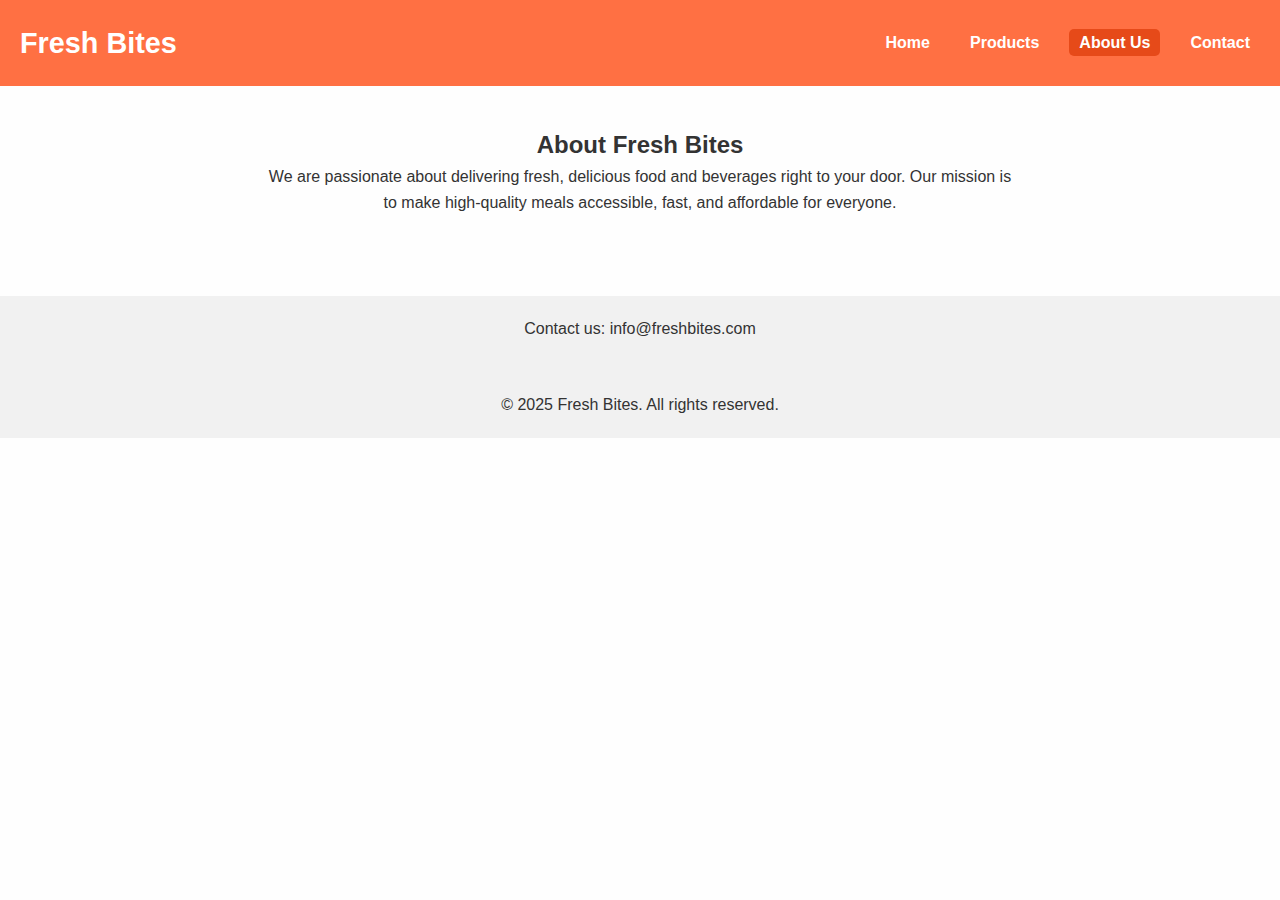
<file: about.html>
<!DOCTYPE html>
<html lang="en">
<head>
  <meta charset="UTF-8">
  <meta name="viewport" content="width=device-width, initial-scale=1.0">
  <title>Fresh Bites | About Us</title>
  <link rel="stylesheet" href="css/style.css">
</head>
<body>
  <header>
    <h1>Fresh Bites</h1>
    <nav>
      <ul>
        <li><a href="index.html">Home</a></li>
        <li><a href="products.html">Products</a></li>
        <li><a href="about.html" class="active">About Us</a></li>
        <li><a href="contact.html">Contact</a></li>
      </ul>
    </nav>
  </header>

  <main>
    <section class="about">
      <h2>About Fresh Bites</h2>
      <p>We are passionate about delivering fresh, delicious food and beverages right to your door. Our mission is to make high-quality meals accessible, fast, and affordable for everyone.</p>
    </section>
  </main>

  <footer>
    <p>Contact us: info@freshbites.com</p>
    <div class="social-icons">
      <a href="#"><i class="fab fa-facebook"></i></a>
      <a href="#"><i class="fab fa-instagram"></i></a>
      <a href="#"><i class="fab fa-twitter"></i></a>
    </div>
    <p>&copy; 2025 Fresh Bites. All rights reserved.</p>
  </footer>
</body>
</html>
</file>
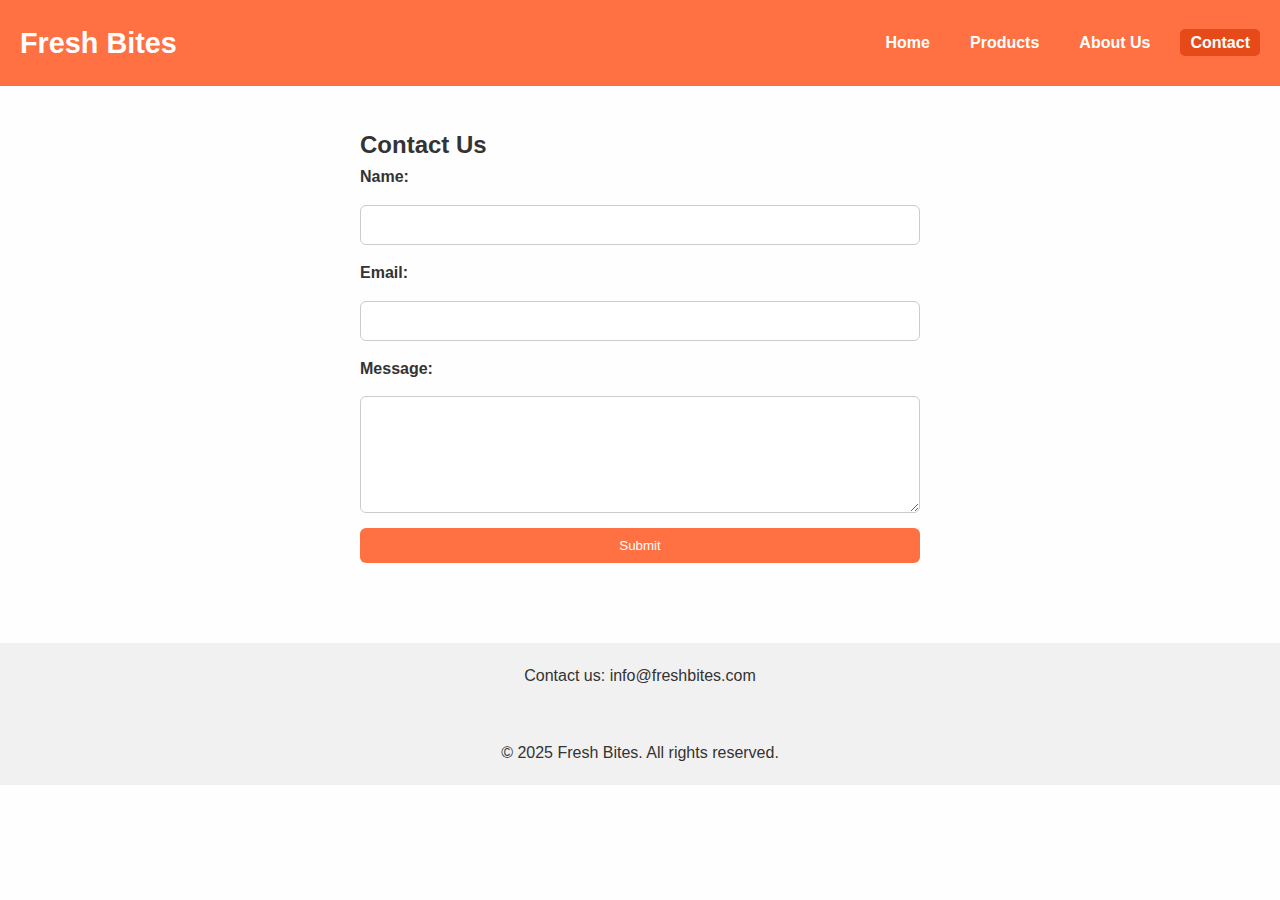
<file: contact.html>
<!DOCTYPE html>
<html lang="en">
<head>
  <meta charset="UTF-8">
  <meta name="viewport" content="width=device-width, initial-scale=1.0">
  <title>Fresh Bites | Contact</title>
  <link rel="stylesheet" href="css/style.css">
</head>
<body>
  <header>
    <h1>Fresh Bites</h1>
    <nav>
      <ul>
        <li><a href="index.html">Home</a></li>
        <li><a href="products.html">Products</a></li>
        <li><a href="about.html">About Us</a></li>
        <li><a href="contact.html" class="active">Contact</a></li>
      </ul>
    </nav>
  </header>

  <main>
    <section class="contact">
      <h2>Contact Us</h2>
      <form>
        <label for="name">Name:</label>
        <input type="text" id="name" name="name" required>

        <label for="email">Email:</label>
        <input type="email" id="email" name="email" required>

        <label for="message">Message:</label>
        <textarea id="message" name="message" rows="5" required></textarea>

        <button type="submit">Submit</button>
      </form>
    </section>
  </main>

  <footer>
    <p>Contact us: info@freshbites.com</p>
    <div class="social-icons">
      <a href="#"><i class="fab fa-facebook"></i></a>
      <a href="#"><i class="fab fa-instagram"></i></a>
      <a href="#"><i class="fab fa-twitter"></i></a>
    </div>
    <p>&copy; 2025 Fresh Bites. All rights reserved.</p>
  </footer>
</body>
</html>
</file>
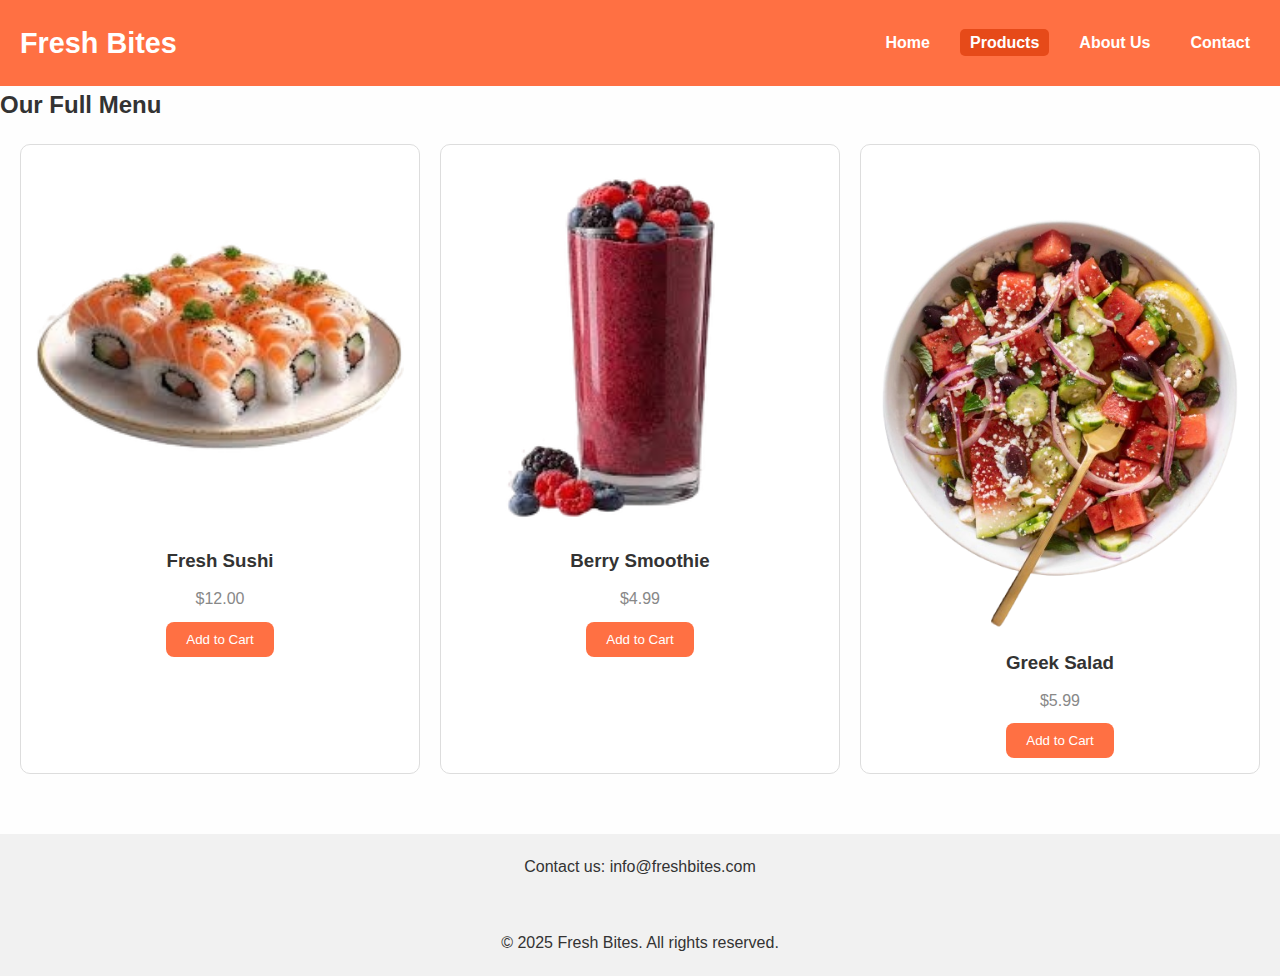
<file: products.html>
<!DOCTYPE html>
<html lang="en">
<head>
  <meta charset="UTF-8">
  <meta name="viewport" content="width=device-width, initial-scale=1.0">
  <title>Fresh Bites | Products</title>
  <link rel="stylesheet" href="css/style.css">
</head>
<body>
  <header>
    <h1>Fresh Bites</h1>
    <nav>
      <ul>
        <li><a href="index.html">Home</a></li>
        <li><a href="products.html" class="active">Products</a></li>
        <li><a href="about.html">About Us</a></li>
        <li><a href="contact.html">Contact</a></li>
      </ul>
    </nav>
  </header>

  <main>
    <section class="products">
      <h2>Our Full Menu</h2>
      <div class="product-grid">
        <div class="product-card">
          <img src="assets/images/Fresh Sushi.png" alt="Sushi">
          <h3>Fresh Sushi</h3>
          <p>$12.00</p>
          <button>Add to Cart</button>
        </div>
        <div class="product-card">
          <img src="assets/images/Berry Smoothie.png" alt="Smoothie">
          <h3>Berry Smoothie</h3>
          <p>$4.99</p>
          <button>Add to Cart</button>
        </div>
        <div class="product-card">
          <img src="assets/images/Greek Salad.png" alt="Salad">
          <h3>Greek Salad</h3>
          <p>$5.99</p>
          <button>Add to Cart</button>
        </div>
      </div>
    </section>
  </main>

  <footer>
    <p>Contact us: info@freshbites.com</p>
    <div class="social-icons">
      <a href="#"><i class="fab fa-facebook"></i></a>
      <a href="#"><i class="fab fa-instagram"></i></a>
      <a href="#"><i class="fab fa-twitter"></i></a>
    </div>
    <p>&copy; 2025 Fresh Bites. All rights reserved.</p>
  </footer>
</body>
</html>
</file>
<file: css/style.css>
/* General Reset */
* {
  margin: 0;
  padding: 0;
  box-sizing: border-box;
}

body {
  font-family: 'Roboto', sans-serif;
  line-height: 1.6;
  background-color: #fefefe;
  color: #333;
}

/* Header */
header {
  background-color: #ff7043;
  color: white;
  padding: 20px;
  display: flex;
  justify-content: space-between;
  align-items: center;
  flex-wrap: wrap;
}

header h1 {
  font-size: 1.8rem;
}

nav ul {
  list-style: none;
  display: flex;
  gap: 20px;
}

nav ul li a {
  color: white;
  text-decoration: none;
  font-weight: bold;
  padding: 5px 10px;
  transition: background 0.3s;
  border-radius: 5px;
}

nav ul li a:hover,
nav ul li a.active {
  background-color: #e64a19;
}

/* Hero Section */
.hero {
  padding: 60px 20px;
  text-align: center;
  background-color: #fff3e0;
}

.hero h2 {
  font-size: 2rem;
  margin-bottom: 10px;
}

.hero p {
  font-size: 1.1rem;
  color: #666;
}

/* Product Grid */
.product-grid {
  display: grid;
  grid-template-columns: repeat(auto-fit, minmax(220px, 1fr));
  gap: 20px;
  padding: 20px;
}

.product-card {
  background-color: white;
  border: 1px solid #ddd;
  border-radius: 10px;
  padding: 15px;
  text-align: center;
  transition: transform 0.3s ease;
}

.product-card:hover {
  transform: scale(1.03);
}

.product-card img {
  width: 100%;
  border-radius: 10px;
}

.product-card h3 {
  margin: 10px 0;
}

.product-card p {
  color: #888;
  margin-bottom: 10px;
}

.product-card button {
  padding: 10px 20px;
  background-color: #ff7043;
  color: white;
  border: none;
  border-radius: 8px;
  cursor: pointer;
}

.product-card button:hover {
  background-color: #e64a19;
}

/* About Section */
.about {
  padding: 40px 20px;
  max-width: 800px;
  margin: auto;
  text-align: center;
}

/* Contact Form */
.contact {
  padding: 40px 20px;
  max-width: 600px;
  margin: auto;
}

form {
  display: flex;
  flex-direction: column;
  gap: 15px;
}

form label {
  font-weight: bold;
}

form input,
form textarea {
  padding: 10px;
  border: 1px solid #ccc;
  border-radius: 6px;
  font-size: 1rem;
}

form button {
  padding: 10px;
  background-color: #ff7043;
  color: white;
  border: none;
  border-radius: 6px;
  cursor: pointer;
}

form button:hover {
  background-color: #e64a19;
}

/* Footer */
footer {
  background-color: #f1f1f1;
  text-align: center;
  padding: 20px;
  margin-top: 40px;
}

footer .social-icons {
  margin: 10px 0;
}

footer .social-icons a {
  margin: 0 10px;
  color: #ff7043;
  font-size: 1.2rem;
}

/* Responsive Design */
@media (max-width: 768px) {
  nav ul {
    flex-direction: column;
    align-items: flex-start;
  }

  header {
    flex-direction: column;
    align-items: flex-start;
  }

  .product-grid {
    grid-template-columns: 1fr;
  }
}
</file>
